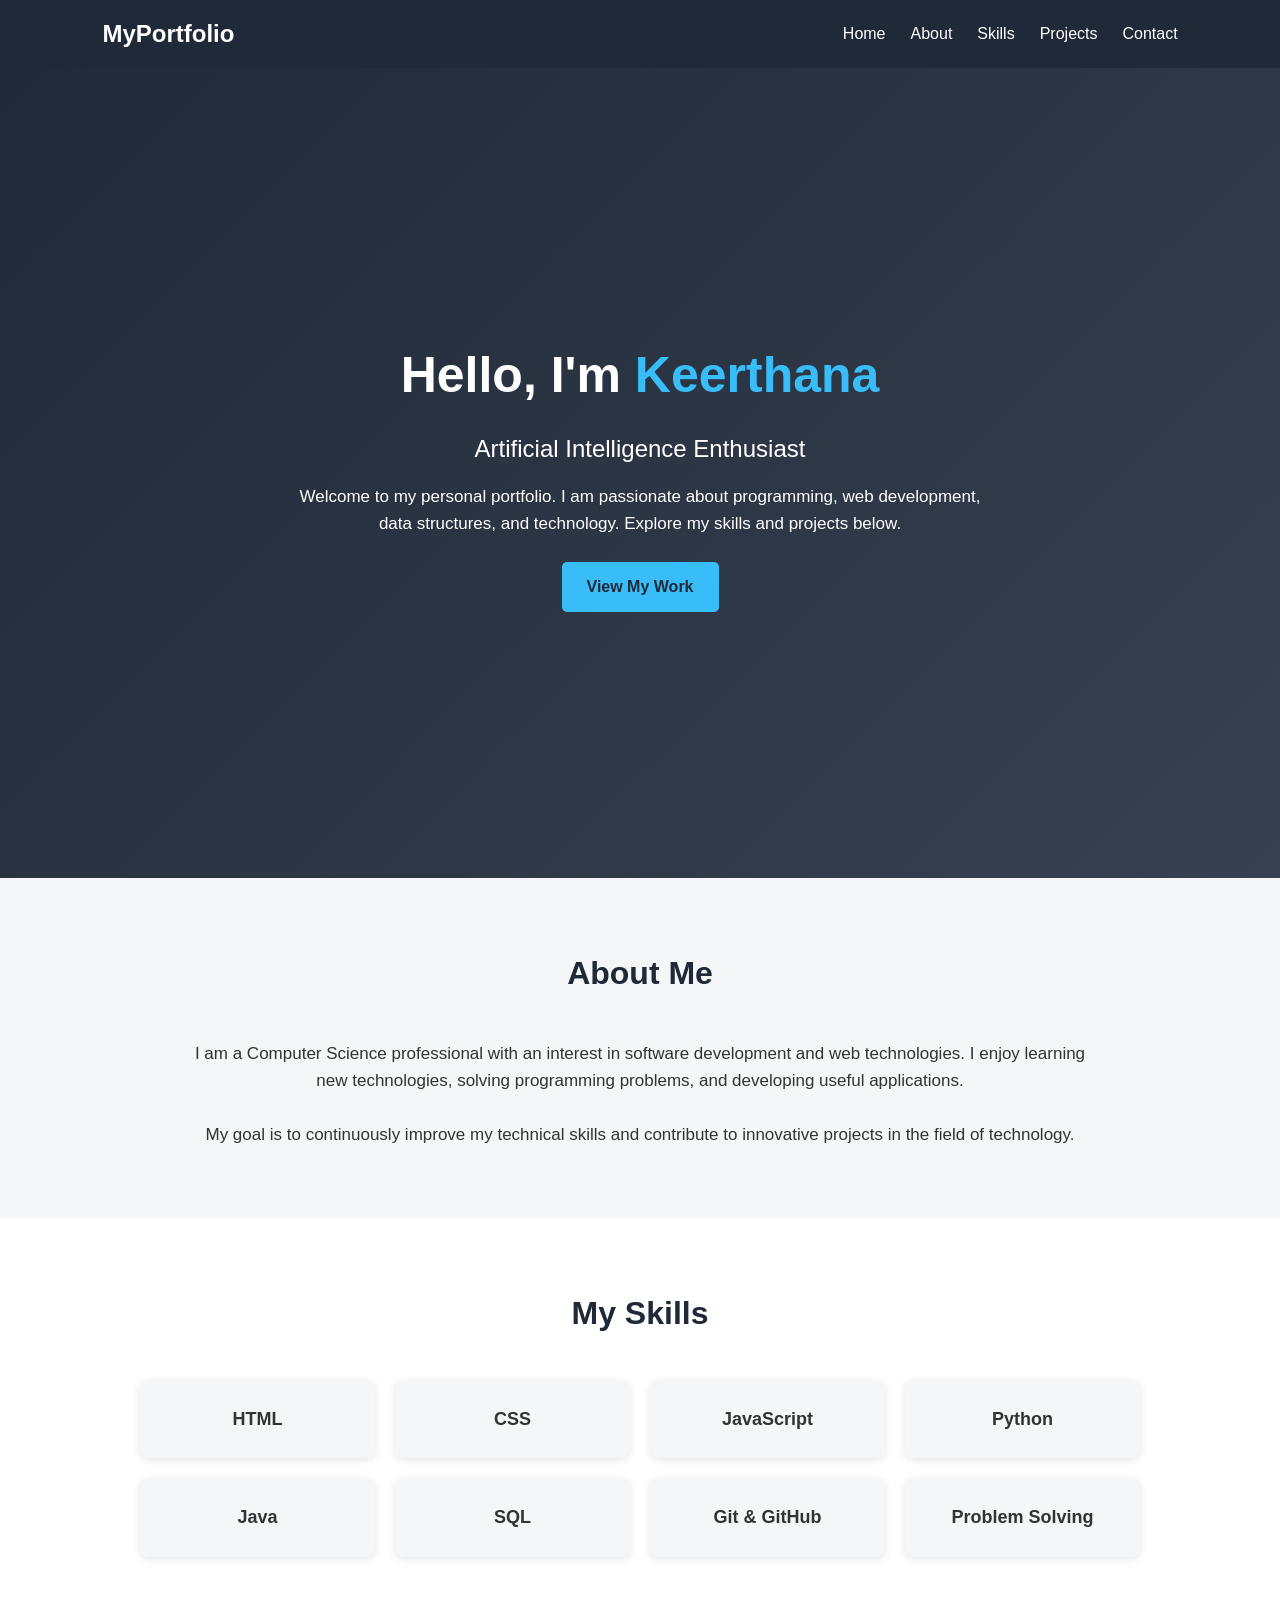
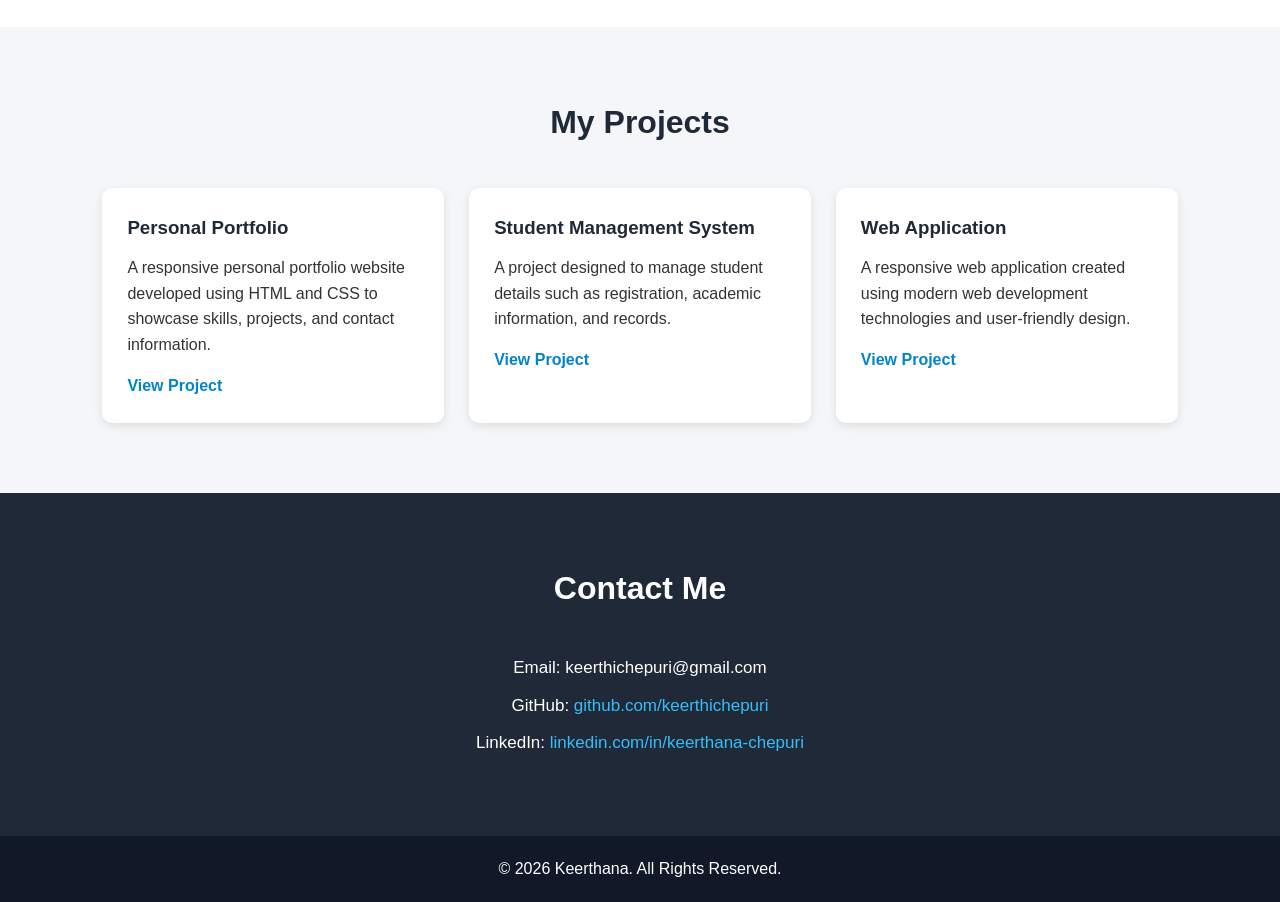
<file: portfolio1.html>
<!DOCTYPE html>
<html lang="en">
<head>
    <meta charset="UTF-8">
    <meta name="viewport" content="width=device-width, initial-scale=1.0">
    <title>Keerthana | Personal Portfolio</title>

    <style>
        /* =========================
           GENERAL STYLING
        ========================== */
        * {
            margin: 0;
            padding: 0;
            box-sizing: border-box;
        }

        html {
            scroll-behavior: smooth;
        }

        body {
            font-family: Arial, sans-serif;
            background-color: #f4f6f8;
            color: #333;
            line-height: 1.6;
        }

        /* =========================
           NAVIGATION BAR
        ========================== */
        nav {
            background-color: #1f2937;
            color: white;
            display: flex;
            justify-content: space-between;
            align-items: center;
            padding: 15px 8%;
            position: sticky;
            top: 0;
            z-index: 1000;
        }

        .logo {
            font-size: 24px;
            font-weight: bold;
        }

        nav ul {
            display: flex;
            list-style: none;
        }

        nav ul li {
            margin-left: 25px;
        }

        nav ul li a {
            color: white;
            text-decoration: none;
            font-size: 16px;
        }

        nav ul li a:hover {
            color: #38bdf8;
        }

        /* =========================
           HERO SECTION
        ========================== */
        .hero {
            min-height: 90vh;
            display: flex;
            justify-content: center;
            align-items: center;
            text-align: center;
            padding: 40px 8%;
            background: linear-gradient(135deg, #1f2937, #374151);
            color: white;
        }

        .hero-content {
            max-width: 700px;
        }

        .hero h1 {
            font-size: 50px;
            margin-bottom: 15px;
        }

        .hero h1 span {
            color: #38bdf8;
        }

        .hero h2 {
            font-size: 24px;
            margin-bottom: 15px;
            font-weight: normal;
        }

        .hero p {
            font-size: 17px;
            margin-bottom: 25px;
        }

        .btn {
            display: inline-block;
            padding: 12px 25px;
            background-color: #38bdf8;
            color: #1f2937;
            text-decoration: none;
            font-weight: bold;
            border-radius: 5px;
        }

        .btn:hover {
            background-color: white;
        }

        /* =========================
           COMMON SECTION STYLE
        ========================== */
        section {
            padding: 70px 8%;
        }

        .section-title {
            text-align: center;
            font-size: 32px;
            margin-bottom: 40px;
            color: #1f2937;
        }

        /* =========================
           ABOUT SECTION
        ========================== */
        .about-container {
            max-width: 900px;
            margin: auto;
            text-align: center;
            font-size: 17px;
        }

        /* =========================
           SKILLS SECTION
        ========================== */
        .skills {
            background-color: white;
        }

        .skills-container {
            display: grid;
            grid-template-columns: repeat(4, 1fr);
            gap: 20px;
            max-width: 1000px;
            margin: auto;
        }

        .skill-box {
            background-color: #f4f6f8;
            padding: 25px;
            text-align: center;
            border-radius: 8px;
            font-size: 18px;
            font-weight: bold;
            box-shadow: 0 2px 8px rgba(0,0,0,0.1);
        }

        .skill-box:hover {
            transform: translateY(-5px);
            transition: 0.3s;
        }

        /* =========================
           PROJECTS SECTION
        ========================== */
        .projects-container {
            display: grid;
            grid-template-columns: repeat(3, 1fr);
            gap: 25px;
            max-width: 1100px;
            margin: auto;
        }

        .project-card {
            background-color: white;
            padding: 25px;
            border-radius: 10px;
            box-shadow: 0 3px 10px rgba(0,0,0,0.1);
        }

        .project-card h3 {
            color: #1f2937;
            margin-bottom: 12px;
        }

        .project-card p {
            margin-bottom: 15px;
        }

        .project-card a {
            color: #0284c7;
            text-decoration: none;
            font-weight: bold;
        }

        /* =========================
           CONTACT SECTION
        ========================== */
        .contact {
            background-color: #1f2937;
            color: white;
            text-align: center;
        }

        .contact .section-title {
            color: white;
        }

        .contact p {
            margin: 10px 0;
            font-size: 17px;
        }

        .contact a {
            color: #38bdf8;
            text-decoration: none;
        }

        /* =========================
           FOOTER
        ========================== */
        footer {
            background-color: #111827;
            color: white;
            text-align: center;
            padding: 20px;
        }

        /* =========================
           TABLET RESPONSIVE DESIGN
        ========================== */
        @media (max-width: 768px) {

            nav {
                flex-direction: column;
                padding: 15px;
            }

            nav ul {
                margin-top: 15px;
                flex-wrap: wrap;
                justify-content: center;
            }

            nav ul li {
                margin: 5px 10px;
            }

            .hero h1 {
                font-size: 38px;
            }

            .hero h2 {
                font-size: 20px;
            }

            .skills-container {
                grid-template-columns: repeat(2, 1fr);
            }

            .projects-container {
                grid-template-columns: 1fr;
            }
        }

        /* =========================
           MOBILE RESPONSIVE DESIGN
        ========================== */
        @media (max-width: 480px) {

            .hero {
                min-height: 80vh;
            }

            .hero h1 {
                font-size: 30px;
            }

            .hero h2 {
                font-size: 18px;
            }

            .hero p {
                font-size: 15px;
            }

            .section-title {
                font-size: 26px;
            }

            .skills-container {
                grid-template-columns: 1fr;
            }

            section {
                padding: 50px 6%;
            }
        }
    </style>
</head>

<body>

    <!-- NAVIGATION BAR -->
    <nav>
        <div class="logo">MyPortfolio</div>

        <ul>
            <li><a href="#home">Home</a></li>
            <li><a href="#about">About</a></li>
            <li><a href="#skills">Skills</a></li>
            <li><a href="#projects">Projects</a></li>
            <li><a href="#contact">Contact</a></li>
        </ul>
    </nav>

    <!-- HOME / HERO SECTION -->
    <section class="hero" id="home">
        <div class="hero-content">
            <h1>Hello, I'm <span>Keerthana</span></h1>

            <h2>Artificial Intelligence Enthusiast</h2>

            <p>
                Welcome to my personal portfolio. I am passionate about
                programming, web development, data structures, and technology.
                Explore my skills and projects below.
            </p>

            <a href="#projects" class="btn">View My Work</a>
        </div>
    </section>

    <!-- ABOUT SECTION -->
    <section id="about">
        <h2 class="section-title">About Me</h2>

        <div class="about-container">
            <p>
                I am a Computer Science professional with an interest in
                software development and web technologies. I enjoy learning
                new technologies, solving programming problems, and developing
                useful applications.
            </p>

            <br>

            <p>
                My goal is to continuously improve my technical skills and
                contribute to innovative projects in the field of technology.
            </p>
        </div>
    </section>

    <!-- SKILLS SECTION -->
    <section class="skills" id="skills">
        <h2 class="section-title">My Skills</h2>

        <div class="skills-container">
            <div class="skill-box">HTML</div>
            <div class="skill-box">CSS</div>
            <div class="skill-box">JavaScript</div>
            <div class="skill-box">Python</div>
            <div class="skill-box">Java</div>
            <div class="skill-box">SQL</div>
            <div class="skill-box">Git & GitHub</div>
            <div class="skill-box">Problem Solving</div>
        </div>
    </section>

    <!-- PROJECTS SECTION -->
    <section id="projects">
        <h2 class="section-title">My Projects</h2>

        <div class="projects-container">

            <div class="project-card">
                <h3>Personal Portfolio</h3>

                <p>
                    A responsive personal portfolio website developed using
                    HTML and CSS to showcase skills, projects, and contact
                    information.
                </p>

                <a href="#">View Project</a>
            </div>

            <div class="project-card">
                <h3>Student Management System</h3>

                <p>
                    A project designed to manage student details such as
                    registration, academic information, and records.
                </p>

                <a href="#">View Project</a>
            </div>

            <div class="project-card">
                <h3>Web Application</h3>

                <p>
                    A responsive web application created using modern web
                    development technologies and user-friendly design.
                </p>

                <a href="#">View Project</a>
            </div>

        </div>
    </section>

    <!-- CONTACT SECTION -->
    <section class="contact" id="contact">
        <h2 class="section-title">Contact Me</h2>

        <p>Email: keerthichepuri@gmail.com</p>

        <p>
            GitHub:
            <a href="#">github.com/keerthichepuri</a>
        </p>

        <p>
            LinkedIn:
            <a href="#">linkedin.com/in/keerthana-chepuri</a>
        </p>
    </section>

    <!-- FOOTER -->
    <footer>
        <p>&copy; 2026 Keerthana. All Rights Reserved.</p>
    </footer>

</body>
</html>
</file>
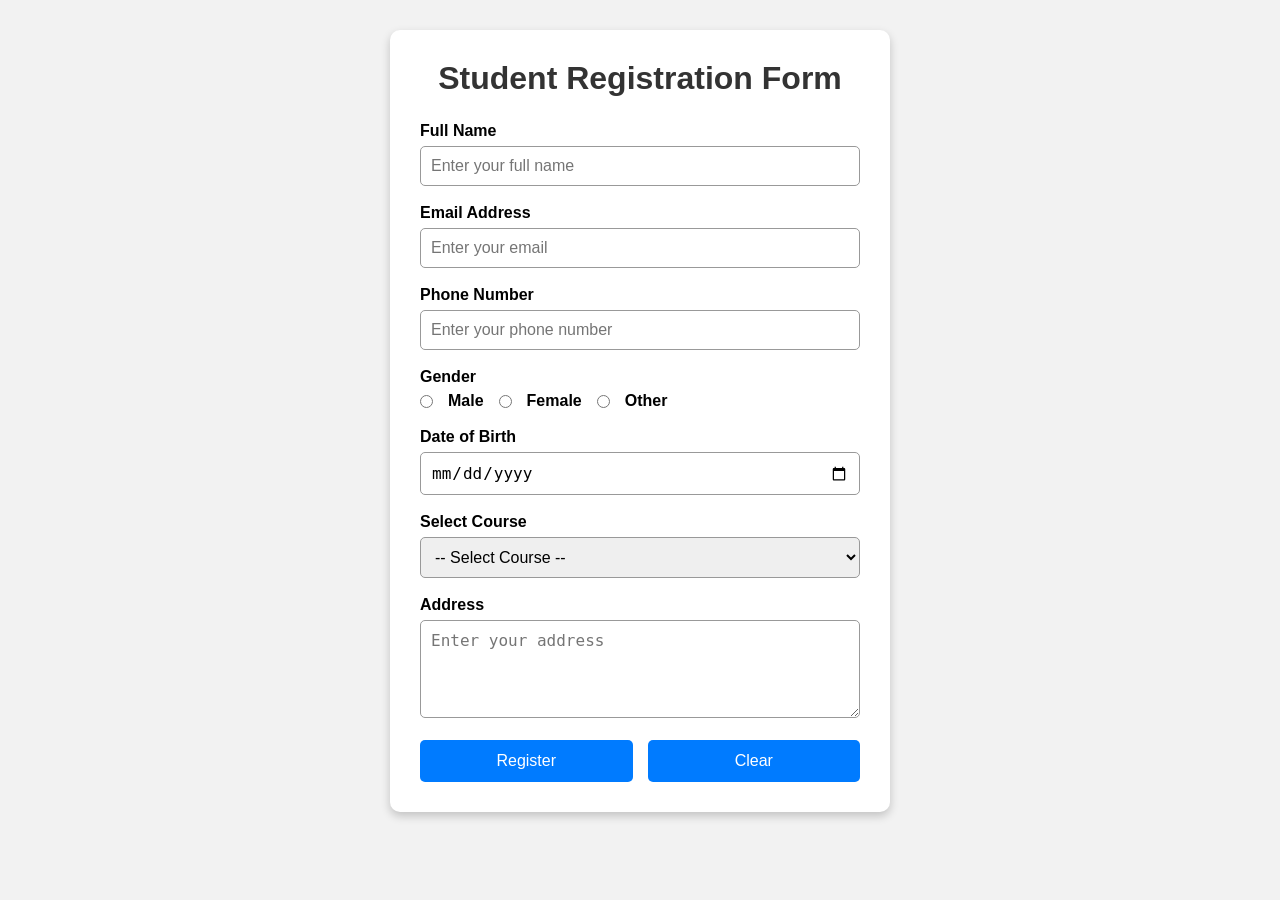
<file: studentregistration.html>
<!DOCTYPE html>
<html lang="en">
<head>
    <meta charset="UTF-8">
    <meta name="viewport" content="width=device-width, initial-scale=1.0">

    <title>Student Registration Form</title>

    <style>
        /* Apply styles to all elements */
        * {
            margin: 0;
            padding: 0;
            box-sizing: border-box;
        }

        /* Page styling */
        body {
            font-family: Arial, sans-serif;
            background-color: #f2f2f2;
            padding: 30px;
        }

        /* Form container */
        .container {
            width: 500px;
            max-width: 100%;
            margin: auto;
            background-color: white;
            padding: 30px;
            border-radius: 10px;
            box-shadow: 0 4px 10px rgba(0, 0, 0, 0.2);
        }

        /* Heading */
        h1 {
            text-align: center;
            margin-bottom: 25px;
            color: #333;
        }

        /* Form group */
        .form-group {
            margin-bottom: 18px;
        }

        /* Labels */
        .form-group label {
            display: block;
            font-weight: bold;
            margin-bottom: 6px;
        }

        /* Input, select and textarea */
        input,
        select,
        textarea {
            width: 100%;
            padding: 10px;
            border: 1px solid #999;
            border-radius: 5px;
            font-size: 16px;
        }

        /* Focus effect */
        input:focus,
        select:focus,
        textarea:focus {
            outline: none;
            border-color: #007bff;
        }

        /* Gender options */
        .gender {
            display: flex;
            gap: 15px;
            align-items: center;
        }

        .gender input {
            width: auto;
        }

        .gender label {
            margin: 0;
        }

        /* Buttons section */
        .buttons {
            display: flex;
            gap: 15px;
        }

        /* Button styling */
        button {
            flex: 1;
            padding: 12px;
            border: none;
            border-radius: 5px;
            font-size: 16px;
            cursor: pointer;
            background-color: #007bff;
            color: white;
        }

        /* Hover effect */
        button:hover {
            opacity: 0.8;
        }

        /* Responsive design */
        @media (max-width: 600px) {

            body {
                padding: 15px;
            }

            .container {
                padding: 20px;
            }

            .gender {
                flex-wrap: wrap;
            }
        }
    </style>
</head>

<body>

    <div class="container">

        <h1>Student Registration Form</h1>

        <form>

            <!-- Student Name -->
            <div class="form-group">
                <label for="name">Full Name</label>
                <input type="text" id="name" name="name"
                       placeholder="Enter your full name" required>
            </div>

            <!-- Email -->
            <div class="form-group">
                <label for="email">Email Address</label>
                <input type="email" id="email" name="email"
                       placeholder="Enter your email" required>
            </div>

            <!-- Phone Number -->
            <div class="form-group">
                <label for="phone">Phone Number</label>
                <input type="tel" id="phone" name="phone"
                       placeholder="Enter your phone number" required>
            </div>

            <!-- Gender -->
            <div class="form-group">
                <label>Gender</label>

                <div class="gender">
                    <input type="radio" id="male"
                           name="gender" value="Male">
                    <label for="male">Male</label>

                    <input type="radio" id="female"
                           name="gender" value="Female">
                    <label for="female">Female</label>

                    <input type="radio" id="other"
                           name="gender" value="Other">
                    <label for="other">Other</label>
                </div>
            </div>

            <!-- Date of Birth -->
            <div class="form-group">
                <label for="dob">Date of Birth</label>
                <input type="date" id="dob" name="dob" required>
            </div>

            <!-- Course -->
            <div class="form-group">
                <label for="course">Select Course</label>

                <select id="course" name="course" required>
                    <option value="">-- Select Course --</option>
                    <option>B.Tech</option>
                    <option>M.Tech</option>
                    <option>MCA</option>
                    <option>BCA</option>
                    <option>MBA</option>
                </select>
            </div>

            <!-- Address -->
            <div class="form-group">
                <label for="address">Address</label>

                <textarea id="address" name="address"
                          rows="4"
                          placeholder="Enter your address"></textarea>
            </div>

            <!-- Submit and Reset -->
            <div class="buttons">
                <button type="submit">Register</button>
                <button type="reset">Clear</button>
            </div>

        </form>

    </div>

</body>
</html>
</file>
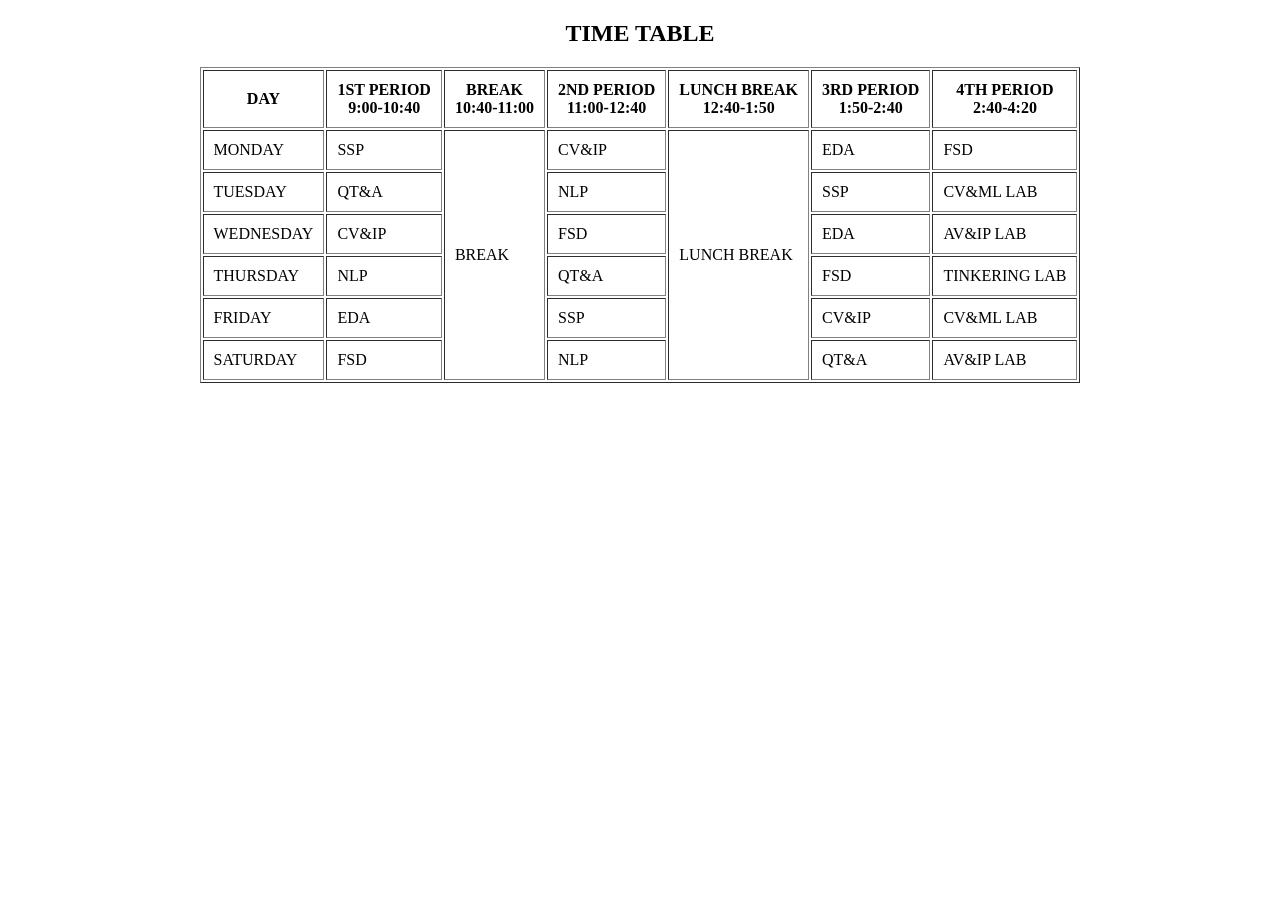
<file: timetable.html>
<!DOCTYPE html>
<html>
<head>
    <title>TIME TABLE</title>
</head>

<body>

<center>

<h2>TIME TABLE</h2>

<table border="1" cellpadding="10">

<tr>
    <th>DAY</th>
    <th>1ST PERIOD<br>9:00-10:40</th>
    <th>BREAK<br>10:40-11:00</th>
    <th>2ND PERIOD<br>11:00-12:40</th>
    <th>LUNCH BREAK<br>12:40-1:50</th>
    <th>3RD PERIOD<br>1:50-2:40</th>
    <th>4TH PERIOD<br>2:40-4:20</th>
</tr>

<tr>
    <td>MONDAY</td>
    <td>SSP</td>
    <td rowspan="6">BREAK</td>
    <td>CV&IP</td>
    <td rowspan="6">LUNCH BREAK</td>
    <td>EDA</td>
    <td>FSD</td>
</tr>

<tr>
    <td>TUESDAY</td>
    <td>QT&A</td>
    <td>NLP</td>
    <td>SSP</td>
    <td>CV&ML LAB</td>
</tr>

<tr>
    <td>WEDNESDAY</td>
    <td>CV&IP</td>
    <td>FSD</td>
    <td>EDA</td>
    <td>AV&IP LAB</td>
</tr>

<tr>
    <td>THURSDAY</td>
    <td>NLP</td>
    <td>QT&A</td>
    <td>FSD</td>
    <td>TINKERING LAB</td>
</tr>

<tr>
    <td>FRIDAY</td>
    <td>EDA</td>
    <td>SSP</td>
    <td>CV&IP</td>
    <td>CV&ML LAB</td>
</tr>

<tr>
    <td>SATURDAY</td>
    <td>FSD</td>
    <td>NLP</td>
    <td>QT&A</td>
    <td>AV&IP LAB</td>
</tr>

</table>

</center>

</body>
</html>
</file>
